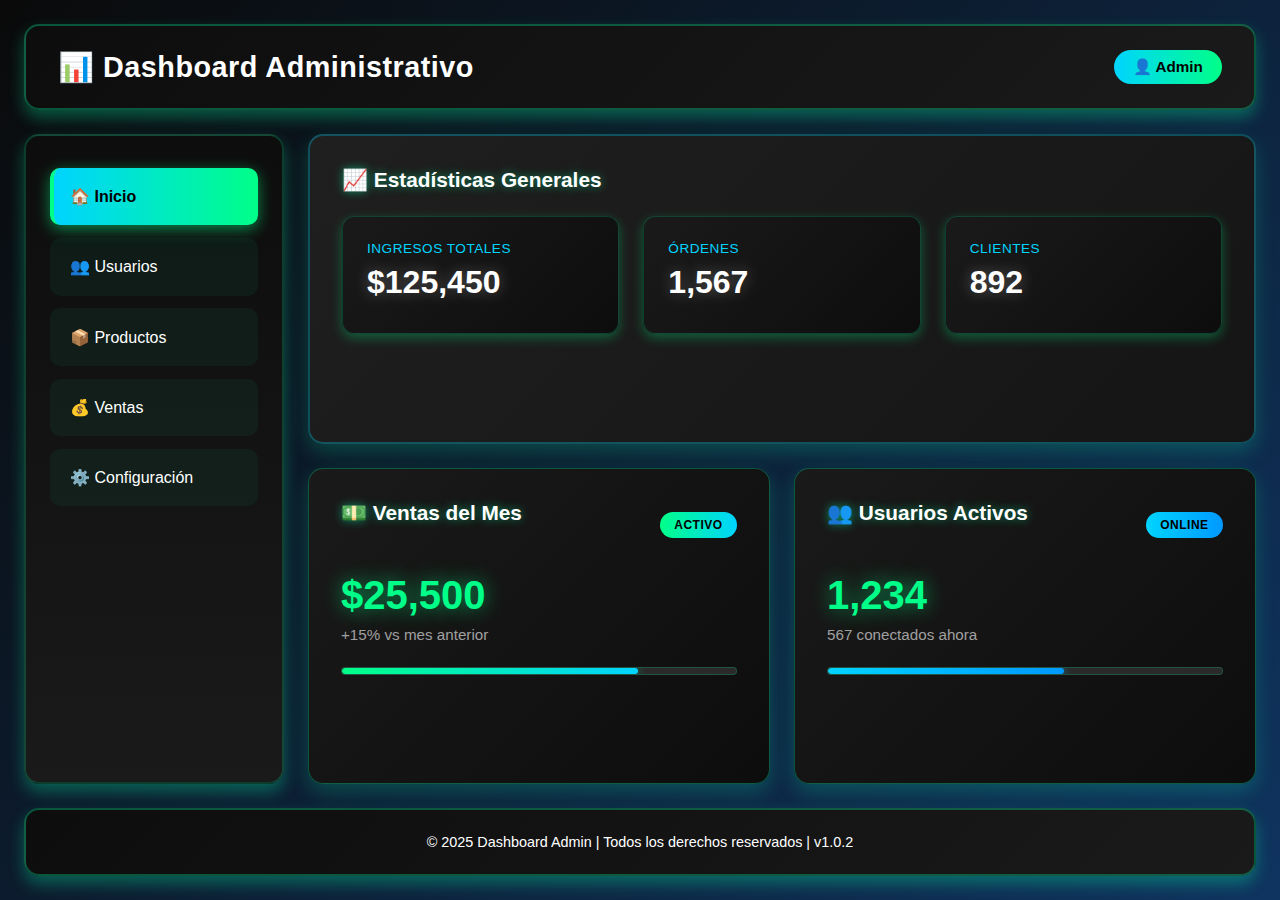
<file: Dashboard/index.html>
<!DOCTYPE html>
<html lang="es">
<head>
    <meta charset="UTF-8">
    <meta name="viewport" content="width=device-width, initial-scale=1.0">
    <title>Dashboard Administrativo</title>
    <link rel="stylesheet" href="styles.css">
    <link rel="icon" type="image/png" href="../sena/sena.png">
</head>
<body>
    <div class="dashboard">
        
        <header class="header">
            <div class="header-content">
                <h1>📊 Dashboard Administrativo</h1>
                <div class="user-info">
                    <span>👤 Admin</span>
                </div>
            </div>
        </header>

        <aside class="sidebar">
            <nav>
                <ul>
                    <li class="active">🏠  Inicio</li>
                    <li>👥  Usuarios</li>
                    <li>📦  Productos</li>
                    <li>💰  Ventas</li>
                    <li>⚙️  Configuración</li>
                </ul>
            </nav>
        </aside>

        <main class="main">
            
            <div class="tarjeta tarjeta-grande">
                <h2>📈 Estadísticas Generales</h2>
                <div class="stats-grid">
                    <div class="stat-item">
                        <span class="stat-label">Ingresos Totales</span>
                        <span class="stat-value">$125,450</span>
        
                    </div>
                    <div class="stat-item">
                        <span class="stat-label">Órdenes</span>
                        <span class="stat-value">1,567</span>
                        
                    </div>
                    <div class="stat-item">
                        <span class="stat-label">Clientes</span>
                        <span class="stat-value">892</span>
                        
                    </div>
                </div>
            </div>

            <div class="tarjeta">
                <div class="tarjeta-header">
                    <h2>💵 Ventas del Mes</h2>
                    <span class="badge badge-success">Activo</span>
                </div>
                <p class="tarjeta-valor">$25,500</p>
                <p class="tarjeta-subtitulo">+15% vs mes anterior</p>
                <div class="progress-bar">
                    <div class="progress-fill" style="width: 75%"></div>
                </div>
            </div>

            <div class="tarjeta">
                <div class="tarjeta-header">
                    <h2>👥 Usuarios Activos</h2>
                    <span class="badge badge-info">Online</span>
                </div>
                <p class="tarjeta-valor">1,234</p>
                <p class="tarjeta-subtitulo">567 conectados ahora</p>
                <div class="progress-bar">
                    <div class="progress-fill progress-blue" style="width: 60%"></div>
                </div>
            </div>

        </main>

        <footer class="footer">
            <p>&copy; 2025 Dashboard Admin | Todos los derechos reservados | v1.0.2</p>
        </footer>

    </div>
</body>
</html>
</file>
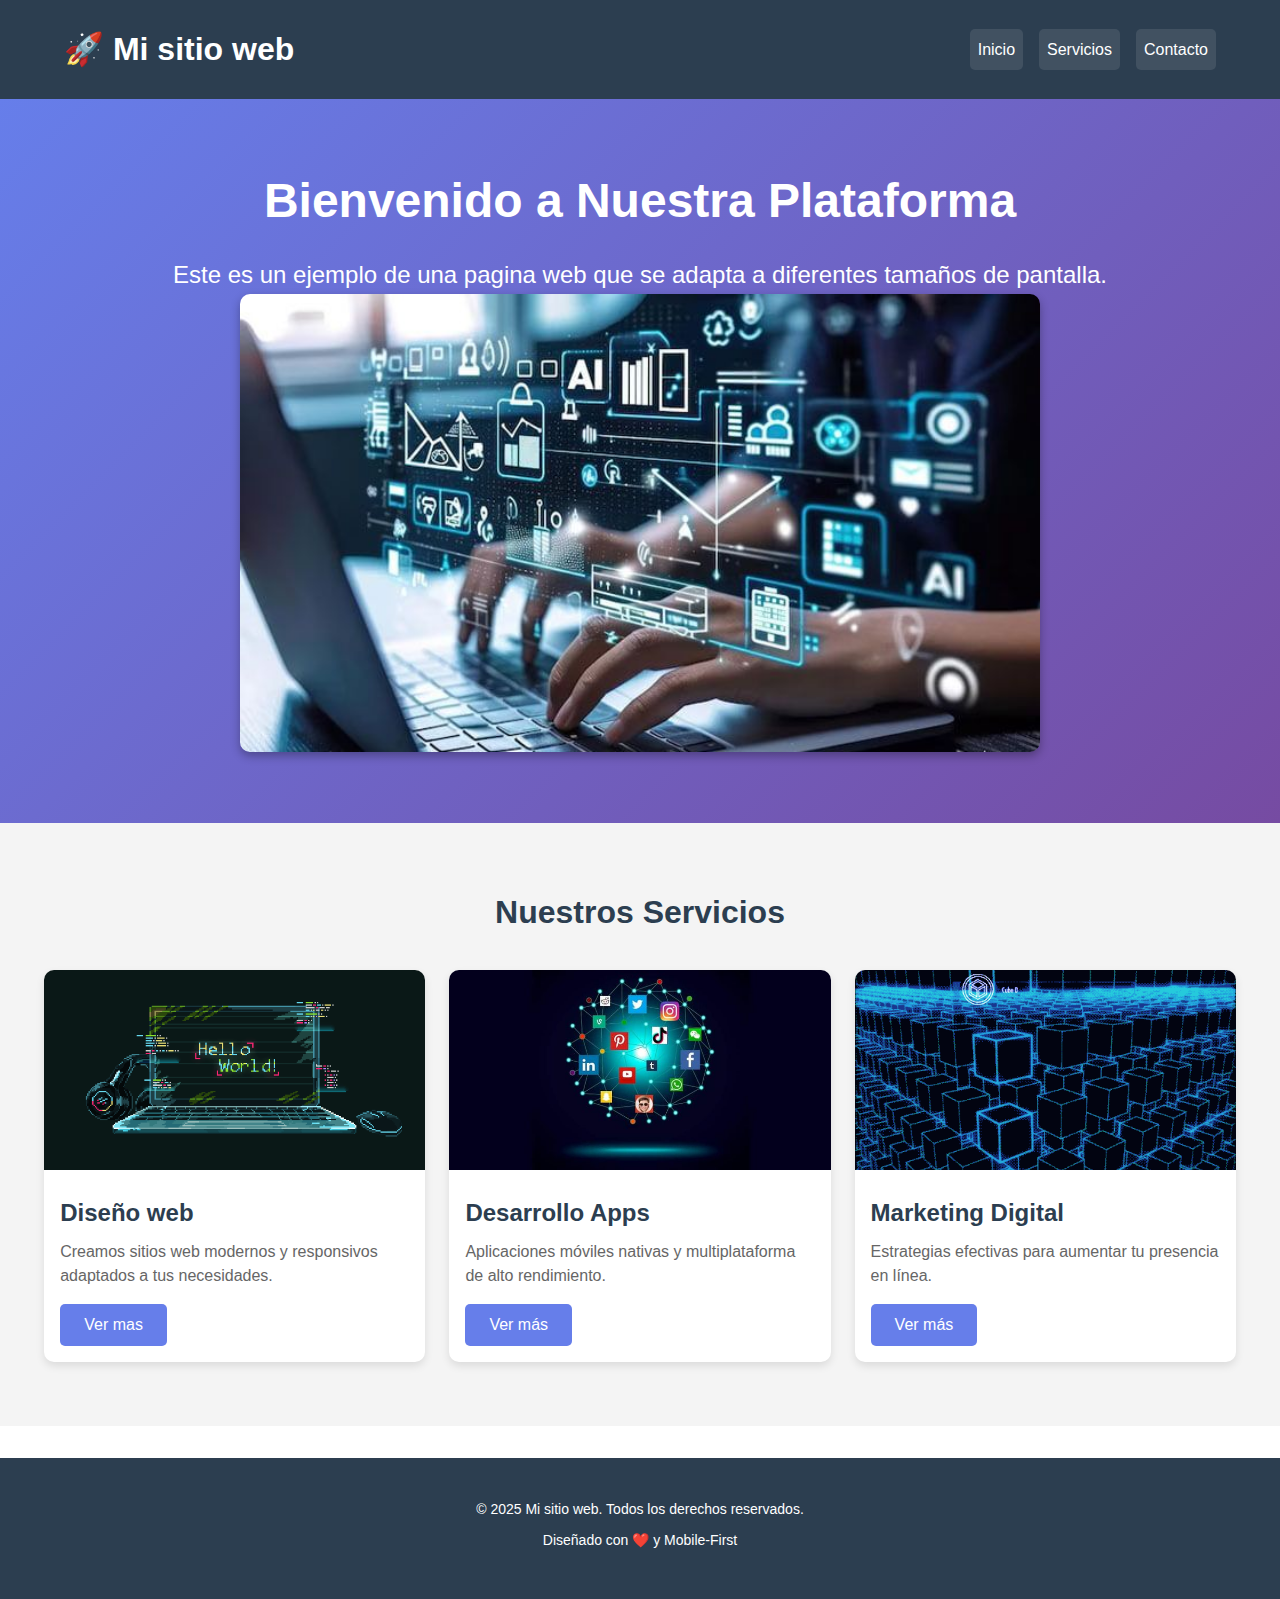
<file: Pagina_responsiva/index.html>
<!DOCTYPE html>
<html lang="es">
<head>
    <meta charset="UTF-8">
    <meta name="viewport" content="width=device-width, initial-scale=1.0">
    <title>Pagina responsiva</title>
    <link rel="stylesheet" href="styles.css">
    <link rel="icon" type="image/png" href="../sena/sena.png">
</head>
<body>
    <header class="header">
        <div class="logo">
            <h1>🚀 Mi sitio web </h1>
        </div>
        <nav class="nav">
            <ul>
               <li><a href="#inicio">Inicio</a></li> 
                <li><a href="#servicios">Servicios</a></li>
                <li><a href="#contacto">Contacto</a></li>
            </ul>
        </nav>
    </header>
    <section class="hero">
        <h2>Bienvenido a Nuestra Plataforma</h2>
        <p>Este es un ejemplo de una pagina web que se adapta a diferentes tamaños de pantalla.</p>
        <img src="img/web.jpeg" alt="Banner principal" class="hero-image">
    </section>
    <section class="cards-section">
        <h2>Nuestros Servicios</h2>
        <div class="cards-container">
            <div class="card">
                <img src="img/compu.gif" alt="Servicio 1">
                <h3>Diseño web</h3>
                <p>Creamos sitios web modernos y responsivos adaptados a tus necesidades.</p>
                <button class="btn">Ver mas</button>
            </div>
            <div class="card">
                <img src="img/apps.jpeg" alt="Servicio 2">
                <h3>Desarrollo Apps</h3>
                <p>Aplicaciones móviles nativas y multiplataforma de alto rendimiento.</p>
                <button class="btn">Ver más</button>
            </div>
            <div class="card">
                <img src="img/plata.gif" alt="Servicio 3">
                <h3>Marketing Digital</h3>
                <p>Estrategias efectivas para aumentar tu presencia en línea.</p>
                <button class="btn">Ver más</button>
            </div>
        </div>
    </section>
    <footer class="footer">
        <p>&copy; 2025 Mi sitio web. Todos los derechos reservados.</p>
        <p>Diseñado con ❤️ y Mobile-First</p>
    </footer>
</body>
</html>
</file>
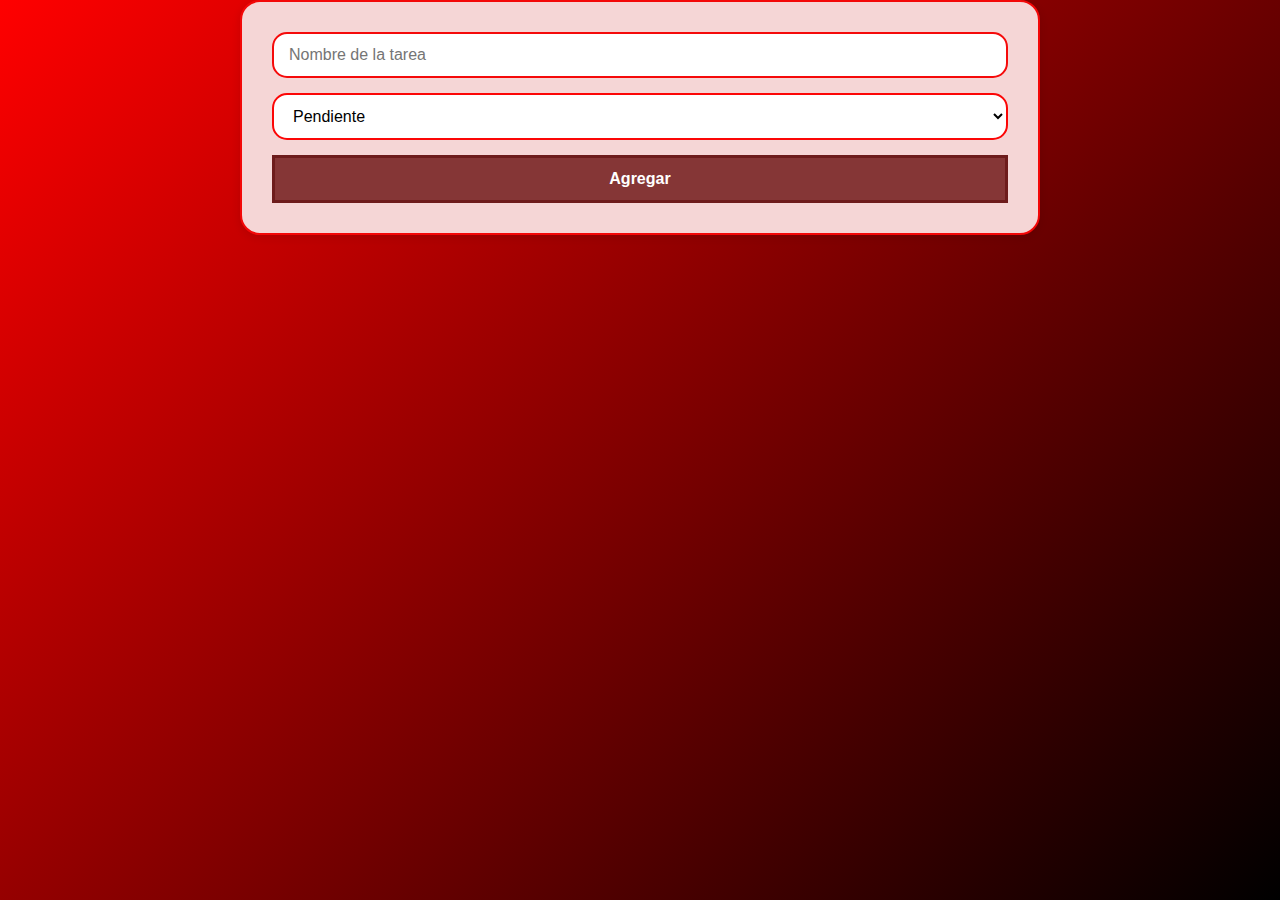
<file: Tareas_Dinamicas/index.html>
<!DOCTYPE html>
<html lang="es">
<head>
    <meta charset="UTF-8">
    <meta name="viewport" content="width=device-width, initial-scale=1.0">
    <title>Gestor de Tareas</title>
    <link rel="stylesheet" href="styles.css">
    <link rel="icon" type="image/png" href="../sena/sena.png">
</head>
<body>
    <div class="container">
        <div class="form-container">
            <input type="text" id="taskInput" placeholder="Nombre de la tarea">
            
            <select id="taskStatus">
                <option value="PENDIENTE">Pendiente</option>
                <option value="EN PROCESO">En Proceso</option>
                <option value="FINALIZADA">Finalizada</option>
            </select>
            
            <button id="addButton">Agregar</button>
        </div>
        
        <div class="tasks-grid" id="tasksContainer">
        </div>
    </div>
    
    <script src="script.js"></script>
</body>
</html>
</file>
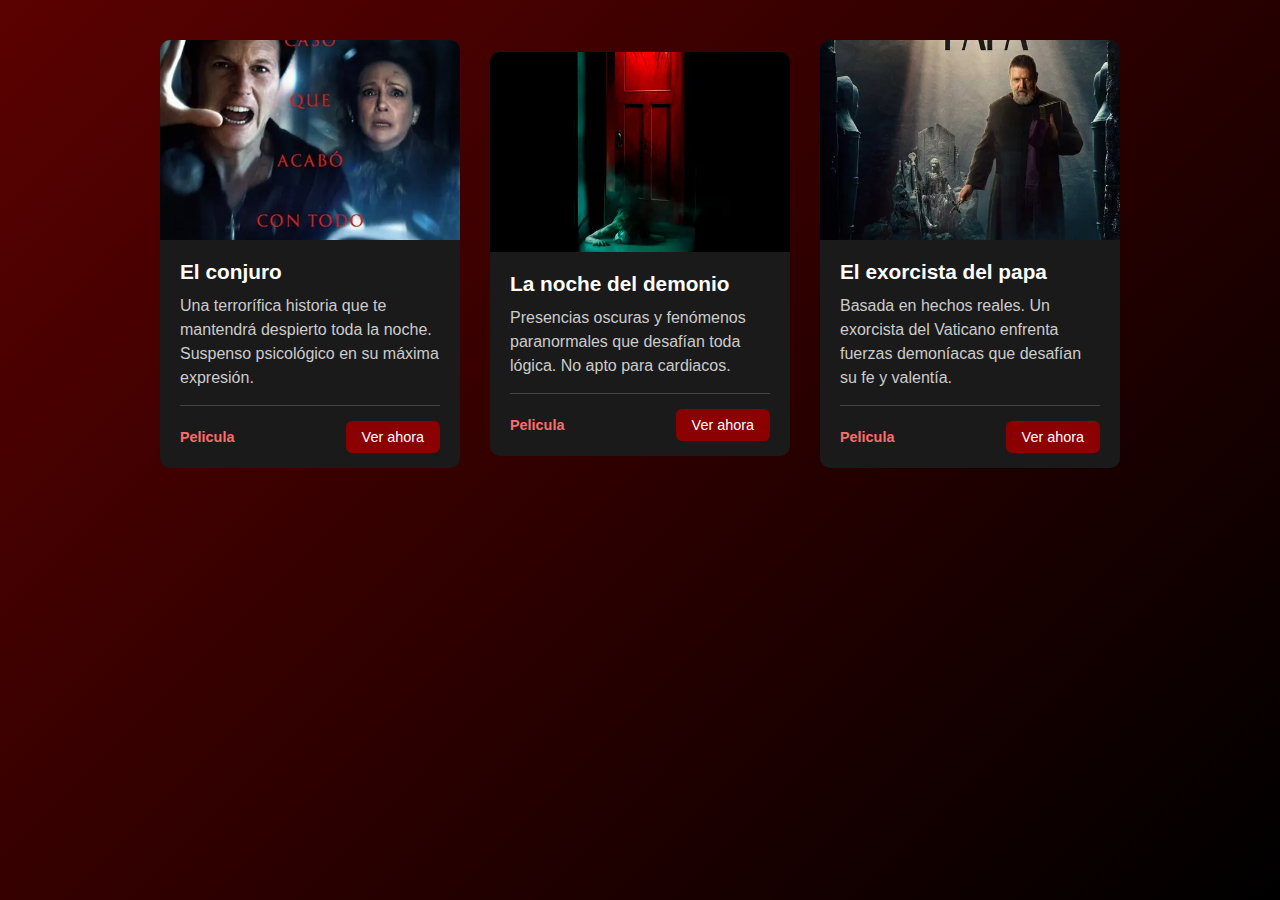
<file: Tarjetas/index.html>
<!DOCTYPE html>
<html lang="es">
<head>
    <meta charset="UTF-8">
    <meta name="viewport" content="width=device-width, initial-scale=1.0">
    <title>Tarjetas</title>
    <link rel="stylesheet" href="styles.css">
    <link rel="icon" type="image/png" href="../sena/sena.png">
</head>
<body>   
    <div class="contenedor">       
        <div class="tarjeta">
            <img src="img/Conjuro.jpg" alt="imagen 1">
                <h2> El conjuro </h2>
                <p>Una terrorífica historia que te mantendrá despierto toda la noche. Suspenso psicológico en su máxima expresión.</p>
                <hr>
                <div class="footer-tarjeta">
                    <span class="etiqueta"> Pelicula </span>
                    <button> Ver ahora </button>
                </div>
        </div>
             <div class="tarjeta">
            <img src="img/Demonio.jpg" alt="imagen 1">
                <h2> La noche del demonio </h2>
                <p>Presencias oscuras y fenómenos paranormales que desafían toda lógica. No apto para cardiacos.               </p>
                <hr>
                <div class="footer-tarjeta">
                    <span class="etiqueta"> Pelicula </span>
                    <button> Ver ahora </button>
                </div>
        </div>
              <div class="tarjeta">
            <img src="img/exorcista.jpg" alt="imagen 1">
                <h2> El exorcista del papa </h2>
                <p> Basada en hechos reales. Un exorcista del Vaticano enfrenta fuerzas demoníacas que desafían su fe y valentía.</p>
                <hr>
                <div class="footer-tarjeta">
                    <span class="etiqueta"> Pelicula</span>
                    <button> Ver ahora </button>
                </div>
        </div>
        

    </div>
    
</body>
</html>
</file>
<file: Dashboard/styles.css>
* {
    margin: 0;
    padding: 0;
    box-sizing: border-box;
}

body {
    font-family: 'Segoe UI', Tahoma, Geneva, Verdana, sans-serif;
    background: linear-gradient(135deg, #0a0a0a 0%, #0f3460 100%);
    color: #e0e0e0
}
.dashboard {
    display: grid;
    grid-template-areas: 
        "header header"
        "sidebar main"
        "footer footer";
    grid-template-columns: 260px 1fr;
    grid-template-rows: auto 1fr auto;
    min-height: 100vh;
    gap: 1.5rem;
    padding: 1.5rem;
}
.header {
    grid-area: header;
    background: linear-gradient(135deg, #0d0d0d 0%, #1a1a1a 100%);
    color: white;
    padding: 1.5rem 2rem;
    border-radius: 15px;
    box-shadow: 0 8px 16px rgba(0 255,170,0.3);
    border: 2px solid rgba(0, 255 , 170, 0.3);
}

.header-content {
    display: flex;
    justify-content: space-between;
    align-items: center;
}

.header h1 {
    font-size: 1.8rem;
    font-weight: 600;
    letter-spacing: 0.5px;
}
.user-info {
    background: linear-gradient(90deg, #00d4ff 0%, #00ff88 100%);
    padding: 0.5rem 1.2rem;
    border-radius: 25px;
    font-size: 0.95rem;
    color: #000;
    font-weight: 600;
}
.sidebar {
    grid-area: sidebar;
    background: linear-gradient(180deg, #0d0d0d 0%, #1a1a1a 100%);
    color: white;
    padding: 2rem 1.5rem;
    border-radius: 15px;
    box-shadow: 0 8px 16px rgba(0, 255, 170, 0.3);
    border: 2px solid rgba(0, 255, 170, 0.2);
}

.sidebar ul {
    list-style: none;
}

.sidebar li {
    padding: 1.2rem 1rem;
    margin-bottom: 0.8rem;
    background-color: rgba(0, 255, 170, 0.05);
    border-radius: 10px;
    cursor: pointer;
    transition: all 0.3s ease;
    font-size: 1rem;
    border-left: 4px solid transparent;
}

.sidebar li:hover {
    background: linear-gradient(90deg, rgba(0, 212, 255, 0.2) 0%, rgba(0, 255, 136, 0.2) 100%);
    transform: translateX(5px);
    border-left-color: #00ff88;
    box-shadow: 0 0 15px rgba(0, 255, 136, 0.4);
}

.sidebar li.active {
    background: linear-gradient(90deg, #00d4ff 0%, #00ff88 100%);
    border-left-color: #00ff88;
    font-weight: 600;
    box-shadow: 0 4px 15px rgba(0, 255, 136, 0.5);
    color: #000;
}
.main {
    grid-area: main;
    display: grid;
    grid-template-columns: repeat(2, 1fr);
    gap: 1.5rem;
}
.tarjeta {
    background: linear-gradient(135deg, #1a1a1a 0%, #0d0d0d 100%);
    padding: 2rem;
    border-radius: 15px;
    box-shadow: 0 8px 20px rgba(0, 255, 170, 0.2);
    transition: all 0.3s ease;
    border: 1px solid rgba(0, 255, 170, 0.3);
    color: #e0e0e0;
}

.tarjeta:hover {
    transform: translateY(-5px);
    box-shadow: 0 12px 35px rgba(0, 255, 136, 0.4);
    border-color: rgba(0, 255, 136, 0.6);
}

.tarjeta-grande {
    grid-column: span 2;
    background: linear-gradient(135deg, #1f1f1f 0%, #151515 100%);
    border: 2px solid rgba(0, 212, 255, 0.3);
}
.tarjeta-header {
    display: flex;
    justify-content: space-between;
    align-items: center;
    margin-bottom: 1.5rem;
}

.tarjeta h2 {
    color: #ffffff;
    font-size: 1.3rem;
    font-weight: 600;
    margin-bottom: 1.5rem;
    text-shadow: 0 0 10px rgba(0, 255, 170, 0.5);
}
.badge {
    padding: 0.4rem 0.9rem;
    border-radius: 20px;
    font-size: 0.75rem;
    font-weight: 600;
    text-transform: uppercase;
    letter-spacing: 0.5px;
}
.badge-success {
    background: linear-gradient(90deg, #00ff88 0%, #00d4ff 100%);
    color: #000;
}

.badge-info {
    background: linear-gradient(90deg, #00d4ff 0%, #0099ff 100%);
    color: #000;
}
.tarjeta-valor {
    color: #00ff88;
    font-size: 2.5rem;
    font-weight: 700;
    margin-bottom: 0.5rem;
    text-shadow: 0 0 20px rgba(0, 255, 136, 0.6);
}

.tarjeta-subtitulo {
    color: #a0a0a0;
    font-size: 0.95rem;
    margin-bottom: 1.5rem;
}

.progress-bar {
    width: 100%;
    height: 8px;
    background-color: #2a2a2a;
    border-radius: 10px;
    overflow: hidden;
    border: 1px solid rgba(0, 255, 170, 0.2);
}

.progress-fill {
    height: 100%;
    background: linear-gradient(90deg, #00ff88 0%, #00d4ff 100%);
    border-radius: 10px;
    transition: width 0.5s ease;
    box-shadow: 0 0 10px rgba(0, 255, 136, 0.6);
}

.progress-blue {
    background: linear-gradient(90deg, #00d4ff 0%, #0099ff 100%);
    box-shadow: 0 0 10px rgba(0, 212, 255, 0.6);
}
.stats-grid {
    display: grid;
    grid-template-columns: repeat(3, 1fr);
    gap: 1.5rem;
    margin-top: 1.5rem;
}

.stat-item {
    display: flex;
    flex-direction: column;
    padding: 1.5rem;
    background: linear-gradient(135deg, #1a1a1a 0%, #0d0d0d 100%);
    border-radius: 12px;
    border-left: 4px solid #00ff88;
    box-shadow: 0 4px 12px rgba(0, 255, 136, 0.3);
    border: 1px solid rgba(0, 255, 170, 0.2);
}

.stat-label {
    color: #00d4ff;
    font-size: 0.85rem;
    margin-bottom: 0.5rem;
    text-transform: uppercase;
    letter-spacing: 0.5px;
}

.stat-value {
    color: #ffffff;
    font-size: 2rem;
    font-weight: 700;
    margin-bottom: 0.5rem;
    text-shadow: 0 0 15px rgba(255, 255, 255, 0.3);
}

.stat-change {
    font-size: 0.9rem;
    font-weight: 600;
}

.stat-change.positive {
    color: #00ff88;
    text-shadow: 0 0 8px rgba(0, 255, 136, 0.5);
}

.stat-change.positive::before {
    content: "▲ ";
}

.stat-change.negative {
    color: #ff4444;
    text-shadow: 0 0 8px rgba(255, 68, 68, 0.5);
}

.stat-change.negative::before {
    content: "▼ ";
}
.footer {
    grid-area: footer;
    background: linear-gradient(135deg, #0d0d0d 0%, #1a1a1a 100%);
    color: white;
    padding: 1.5rem;
    text-align: center;
    border-radius: 15px;
    box-shadow: 0 8px 16px rgba(0, 255, 170, 0.3);
    border: 2px solid rgba(0, 255, 170, 0.3);
    font-size: 0.9rem;
}
@media (max-width: 768px) {
    .dashboard {
        grid-template-areas: 
            "header"
            "sidebar"
            "main"
            "footer";
        grid-template-columns: 1fr;
        padding: 1rem;
    }
    
    .main {
        grid-template-columns: 1fr;
    }
    
    .stats-grid {
        grid-template-columns: 1fr;
    }
}
</file>
<file: Pagina_responsiva/styles.css>
* {
    margin: 0;
    padding: 0;
    box-sizing: border-box;
}
html {
    font-size: 16px;
}
body {
    font-family: 'Segoe UI', Tahoma, Geneva, Verdana, sans-serif;
    line-height: 1.6;
    color: #333;
}
.header {
    background-color: #2c3e50;
    color: white;
    padding: 1rem ;
}
.logo h1 {
    font-size: 1.5rem;
    margin-bottom: 1rem;
    text-align: center;
}
.nav ul {
    list-style: none;
    display: flex;
    flex-direction: column;
    gap: 0.5rem;
}
.nav li {
    text-align: center;
}
.nav a {
    color: white;
    text-decoration: none;
    padding: 0.5rem;
    display: block;
    background-color: rgba(255, 255, 255, 0.1);
    border-radius: 5px;
    transition: background-color 0.3s ease;
}
.nav a:hover {
    background-color: rgba(255, 255, 255, 0.2);
}
.hero {
    text-align: center;
    padding: 2rem 1rem;
    background: linear-gradient(135deg, #667eea 0%, #764ba2 100%);
    color: white;
}
.hero h2 {
    font-size: 2rem;
    margin-bottom: 1rem;
}
.hero-image {
    width: 100%;
    max-width: 100%;
    height: auto;
    border-radius: 10px;
    box-shadow: 0 4px 10px rgba(0, 0, 0, 0.3);
}
.cards-section {
    padding: 3rem 1rem;
    background-color: #f4f4f4;
}
.cards-section h2 {
    text-align: center;
    font-size: 2rem;
    margin-bottom: 2rem;
    color: #2c3e50;
}
.cards-container {
    display: flex;
    flex-direction: column;
    gap: 1.5rem;
}
.card {
    background-color: white;
    border-radius: 10px;
    overflow: hidden;
    box-shadow: 0 4px 8px rgba(0, 0, 0, 0.1);
    transition: transform 0.3s ease, box-shadow 0.3s ease;
}
.card:hover {
    transform: translateY(-5px);
    box-shadow: 0 8px 16px rgba(0, 0, 0, 0.2);
}
.card img {
    width: 100%;
    height: 200px;
    object-fit: cover;
}
.card h3 {
    font-size: 1.5rem;
    color: #2c3e50;
    padding: 1rem 1rem 0.5rem;
}
.card p {
    font-size: 1rem;
    color: #666;
    padding: 0 1rem 1rem;
    line-height: 1.5;
}
.btn {
    background-color: #667eea;
    color: white;
    border: none;
    padding: 0.75rem 1.5rem;
    font-size: 1rem;
    border-radius: 5px;
    cursor: pointer;
    margin: 0 1rem 1rem;
    transition: background-color 0.3s ease;
}
.btn:hover {
    background-color: #5568d3;
}
.footer {
    background-color: #2c3e50;
    color: white;
    text-align: center;
    padding: 2rem 1rem;
    margin-top: 2rem;
}
.footer p {
    font-size: 0.875rem;
    margin-bottom: 0.5rem;
}
@media (min-width: 768px) {
    .header{
        display: flex;
        justify-content: space-between;
        align-items: center;
        padding: 1.5rem 2rem;
    }
    .logo h1 {
        font-size: 1.75rem;
        margin-bottom: 0;
        text-align: left;
    }
    .nav ul {
        flex-direction: row;
        gap: 1rem;
    }
    .nav li {
        text-align: left;
    }
    .hero h2 {
        font-size: 2.5rem;
    }
    .cards-container {
        flex-direction: row;
        flex-wrap: wrap;
        justify-content: center;
    }
    .card {
        flex: 0.1 calc(45% - 1rem);
    }
}
@media(min-width: 1024px) {
    .header {
        padding: 1.5rem 4rem;
    }
    .logo h1 {
        font-size: 2rem;
    }
    .hero{
        padding: 4rem 2rem;
    }
    .hero h2 {
        font-size: 3rem;
    }
    .hero p {
        font-size: 1.5rem;
    }
    .hero-image {
        max-width: 800px;
        margin: 0 auto;
    }
    .cards-section {
        padding: 4rem 2rem;
    }
    .cards-container {
        max-width: 1200px;
        margin: 0 auto;
    }
    .card {
        flex: 0.1 calc(33% - 1rem);
    }
    .footer {
        padding: 2.5rem 2rem;
    }
}
</file>
<file: Tareas_Dinamicas/styles.css>
* {
    margin: 0;
    padding: 0;
    box-sizing: border-box;
}

body {
    font-family: Arial, sans-serif;
    background: linear-gradient( 135deg,#ff0000 0% , rgb(0, 0, 0) 100%);
    min-height: 100vh;
}

.container {
    max-width: 800px;
    margin: 0 auto;
}

.form-container {
    background-color: #f5d6d6;
    border: 2px solid #f30808;
    border-radius: 20px;
    padding: 30px;
    margin-bottom: 30px;
    display: flex;
    flex-direction: column;
    gap: 15px;
    box-shadow: 0 2px 10px rgba(8, 7, 7, 0.1);
}

#taskInput {
    padding: 12px 15px;
    border: 2px solid #f50a0a;
    border-radius: 15px;
    font-size: 16px;
    outline: none;
}

#taskInput:focus {
    border-color: #f71505;
}

#taskStatus {
    padding: 12px 15px;
    border: 2px solid #fc0606;
    border-radius: 15px;
    font-size: 16px;
    background-color: rgb(255, 255, 255);
    cursor: pointer;
    outline: none;
}
#taskStatus:hover {
    border-color: #ef5e5e;
    background-color: #f4d7d7;
}
#taskStatus:focus {
    border-color: #ea5353;
    outline: none;
}

#addButton {
    padding: 12px 25px;
    background-color: #853636;
    color: rgb(255, 255, 255);
    border: 3px solid  #6d1c1c;
    border-radius: 20 px;
    font-size: 16px;
    font-weight: bold;
    cursor: pointer;
    transition: background-color 0.3s;
}

#addButton:hover {
    background-color: #c45656;
}

#addButton:active {
    transform: scale(0.98);
}

.tasks-grid {
    display: grid;
    grid-template-columns: repeat(auto-fill, minmax(250px, 1fr));
    gap: 20px;
}

.task-card {
    padding: 20px;
    border-radius: 12px;
    border: 2px solid #f30303;
    box-shadow: 0 2px 5px rgba(3, 3, 3, 0.1);
    transition: transform 0.2s;
}

.task-card:hover {
    transform: translateY(-3px);
    box-shadow: 0 4px 10px rgba(0, 0, 0, 0.15);
}

.task-card.pendiente {
    background-color: #71d5f7;
}

.task-card.en-proceso {
    background-color: #e9e985;
}

.task-card.finalizada {
    background-color: #70f770;
}

.task-name {
    font-size: 18px;
    font-weight: bold;
    margin-bottom: 8px;
    color: #444343;
}

.task-status {
    font-size: 14px;
    color: #000000;
    font-weight: 500;
}
</file>
<file: Tarjetas/styles.css>
* {
    margin: 0;
    padding: 0;
    box-sizing: border-box;
}

body {
    font-family: Arial, Helvetica, sans-serif;
    background: linear-gradient(135deg, #5b0101 0%, #2e0000 50%, #000000 100%);
    min-height: 100vh;
}
.contenedor{
    display: flex;
    justify-content: center;
    align-items: center;
    flex-wrap: wrap;
    gap: 30px;
    padding: 40px 20px;

} 
.tarjeta {
    background-color: #1a1a1a;
    border-radius: 10px;
    box-shadow: 300px;
    width: 300px;
    overflow: hidden;
    display: flex;
    flex-direction: column;
}
.tarjeta img {
    width: 100%;
    height: 200px;
    object-fit: cover;

}
.tarjeta h2 {
    padding: 20px 20px 10px;
    color: #ffffff;
    font-size: 1.3em;

}
.tarjeta p {
    padding: 0 20px 15px;
    color: #cccccc;
    line-height: 1.5;

}
.tarjeta hr {
    border: none;
    border-top: 1px solid #444444;
    margin: 0 20px;
}
.footer-tarjeta {
    display: flex;
    justify-content: space-between;
    align-items: center;
    padding: 15px 20px;

}
.etiqueta {
    color: #ff6b6b;
    font-size: 0.9em;
    font-weight: bold;

}
button {
    background-color: #8b0000;
    color: white;
    border: none;
    padding: 8px 16px;
    border-radius: 6px;
    cursor: pointer;
    font-size: 0.9em;

}
button:hover {
    background-color: #ee0909;

}
</file>
